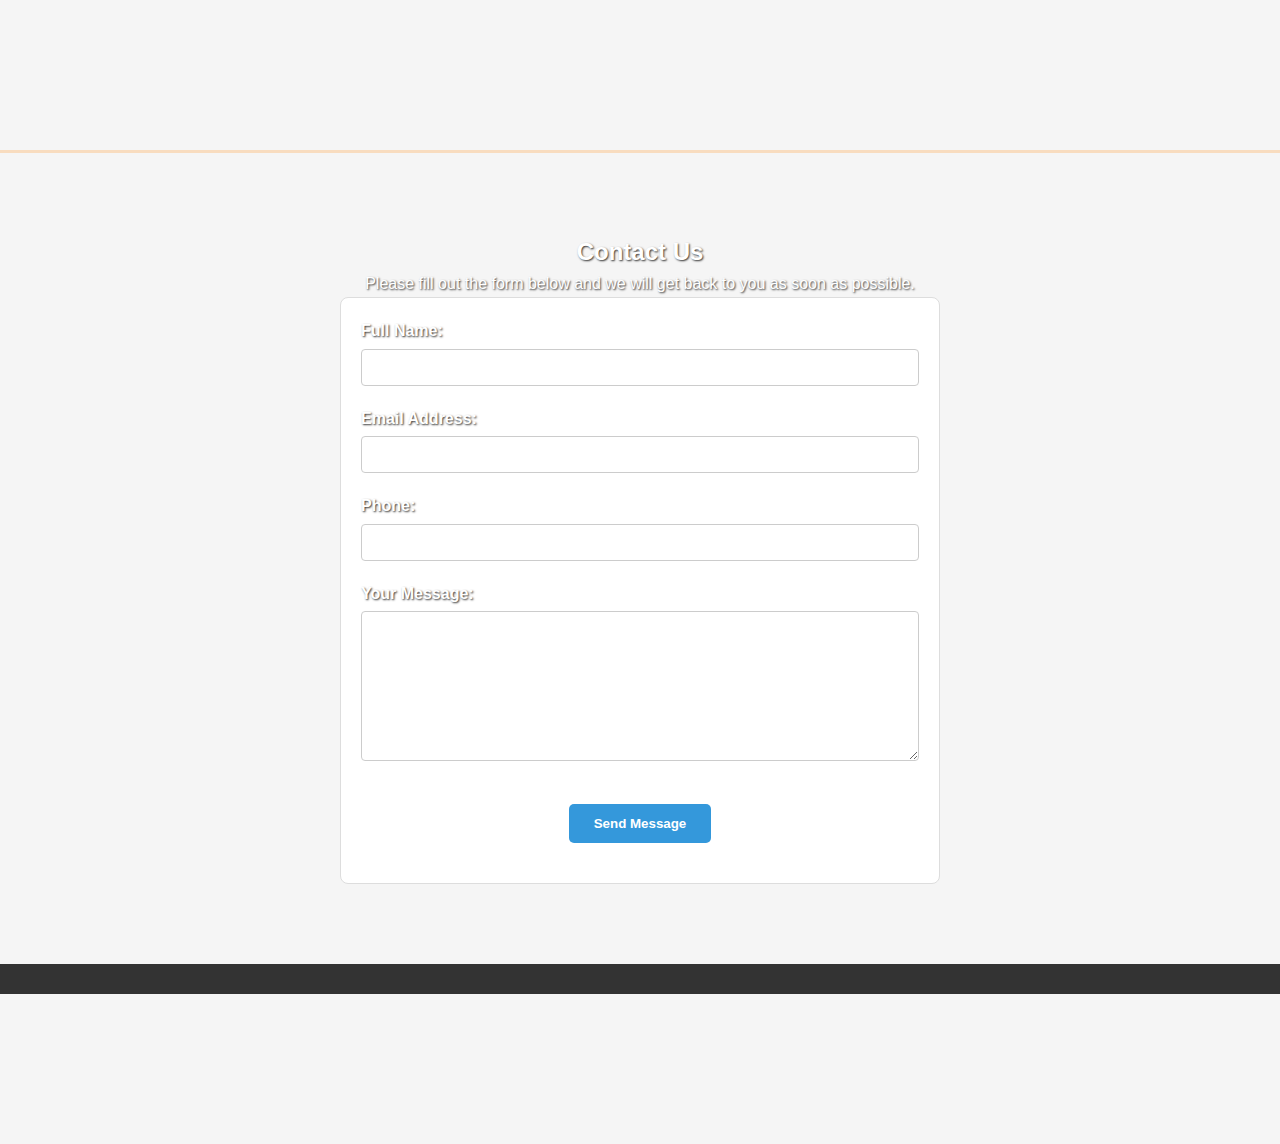
<file: contact.html>
<!DOCTYPE html>
<html lang="en" dir="ltr">
<head>
    <meta charset="UTF-8">
    <meta name="viewport" content="width=device-width, initial-scale=1.0">
    <title>Contact Us - KES2024</title>
    <link rel="stylesheet" href="style.css"> 
    <style>
        /* CSS for the form (same as before) */
        .contact-form {
            max-width: 600px;
            margin: 0 auto;
            padding: 20px;
            background: #fff;
            border: 1px solid #ddd;
            border-radius: 8px;
        }
        .form-group {
            margin-bottom: 20px;
        }
        .form-group label {
            display: block;
            margin-bottom: 5px;
            font-weight: bold;
        }
        .form-group input, .form-group textarea {
            width: 100%;
            padding: 10px;
            border: 1px solid #ccc;
            border-radius: 4px;
        }
        .form-group textarea {
            resize: vertical;
            min-height: 150px;
        }
        .submit-btn {
            background-color: #3498db;
            color: white;
            padding: 12px 25px;
        }
    </style>
</head>
<body>
    <header id="header">
        </header>

    <main id="contact-section" class="section">
        <div class="container">
            <h2 class="text-center">Contact Us</h2>
            <p class="text-center">Please fill out the form below and we will get back to you as soon as possible.</p>
            
            <form name="contact" method="POST" data-netlify="true" class="contact-form">
                <div class="form-group">
                    <label for="name">Full Name:</label>
                    <input type="text" name="name" id="name" required>
                </div>
                <div class="form-group">
                    <label for="email">Email Address:</label>
                    <input type="email" name="email" id="email" required>
                </div>
                <div class="form-group">
                    <label for="phone">Phone:</label>
                    <input type="tel" name="phone" id="phone">
                </div>
                <div class="form-group">
                    <label for="message">Your Message:</label>
                    <textarea name="message" id="message" required></textarea>
                </div>
                <div class="form-group text-center">
                    <button type="submit" class="btn submit-btn">Send Message</button>
                </div>
            </form>
        </div>
    </main>

    <footer id="footer">
        </footer>
</body>
</html>
</file>
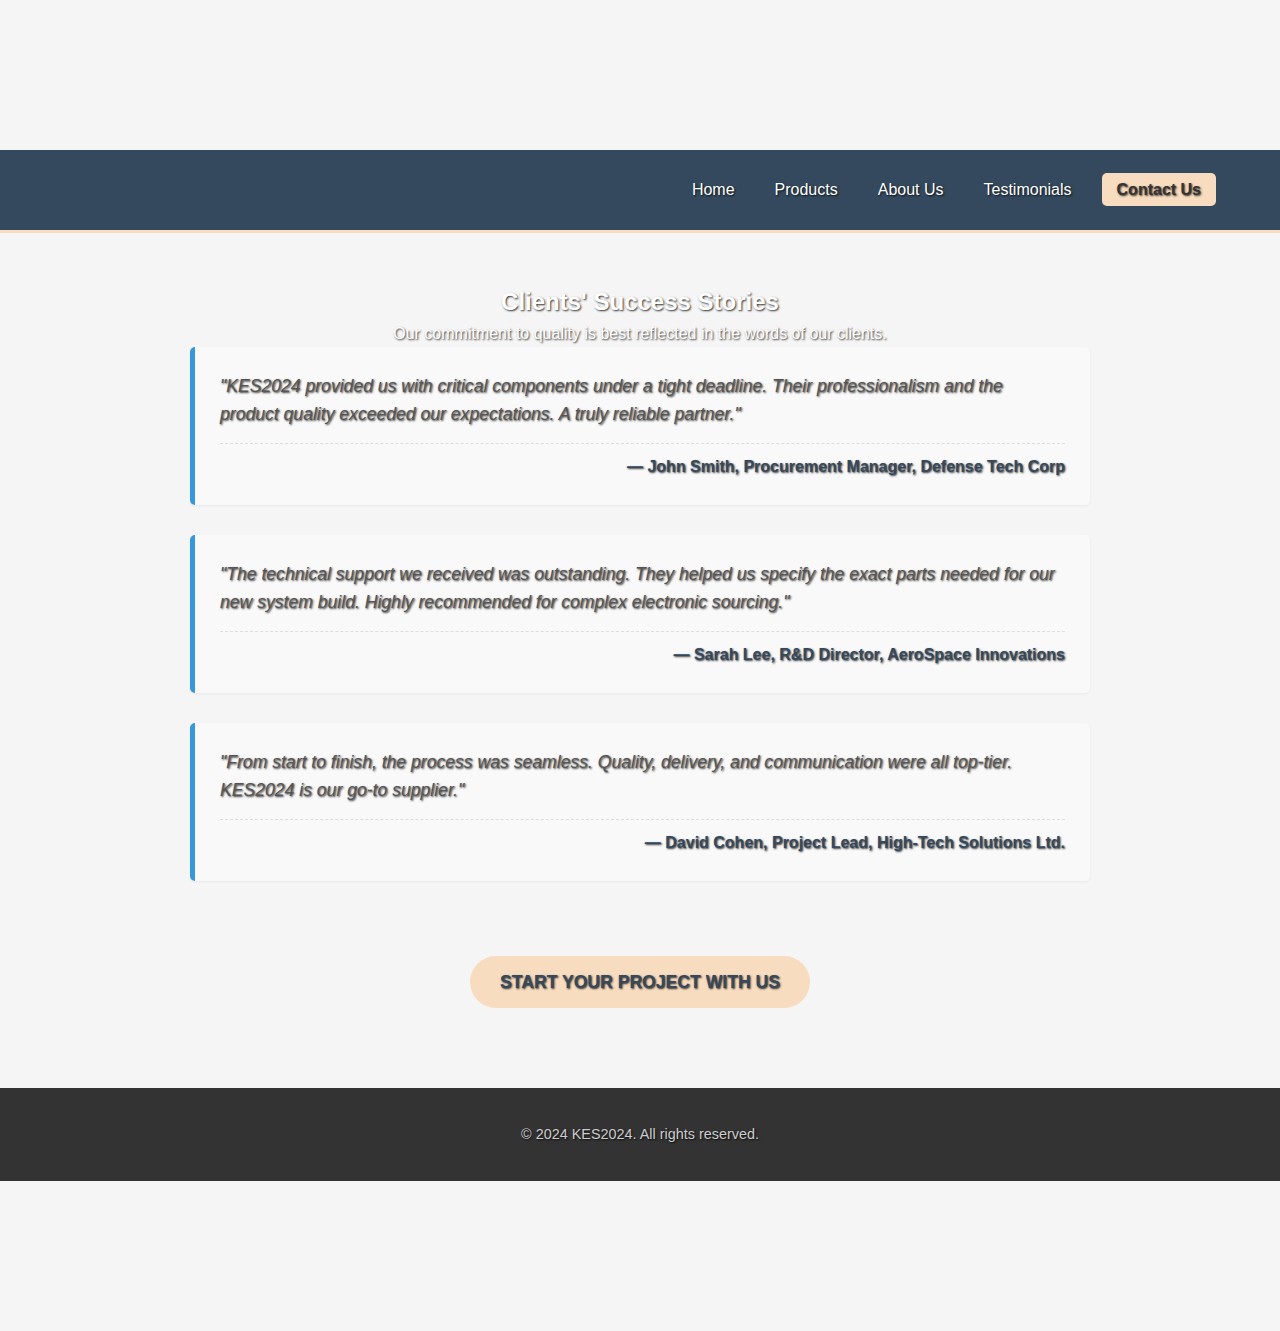
<file: testimonials.html>
<!DOCTYPE html>
<html lang="en" dir="ltr">
<head>
    <meta charset="UTF-8">
    <meta name="viewport" content="width=device-width, initial-scale=1.0">
    <title>Testimonials - KES2024</title>
    <meta name="description" content="Read what our satisfied clients have to say about KES2024's reliable service and quality electronic products.">
    <link rel="stylesheet" href="style.css"> 
    <style>
        /* Testimonial Specific CSS (Add to style.css or keep here) */
        .testimonial-container {
            max-width: 900px;
            margin: 0 auto;
        }
        .testimonial-card {
            background-color: #f9f9f9;
            border-left: 5px solid #3498db; /* Blue accent bar */
            padding: 25px;
            margin-bottom: 30px;
            border-radius: 5px;
            box-shadow: 0 1px 3px rgba(0, 0, 0, 0.05);
        }
        .quote {
            font-style: italic;
            font-size: 1.1em;
            margin-bottom: 15px;
            color: #555;
        }
        .client-info {
            font-weight: bold;
            color: #34495e;
            text-align: right;
            border-top: 1px dashed #ddd;
            padding-top: 10px;
        }
    </style>
</head>
<body>

    <header id="header">
        <nav class="container">
            <h1 class="logo">KES2024</h1>
            <ul class="nav-links">
                <li><a href="index.html">Home</a></li>
                <li><a href="products.html">Products</a></li>
                <li><a href="about.html">About Us</a></li>
                <li><a href="testimonials.html">Testimonials</a></li>
                <li><a href="contact.html" class="contact-btn">Contact Us</a></li>
            </ul>
        </nav>
    </header>

    <main id="main-content" class="section padded">
        <div class="container testimonial-container">
            <h2 class="text-center">Clients' Success Stories</h2>
            <p class="text-center intro-text">Our commitment to quality is best reflected in the words of our clients.</p>

            <div class="testimonial-card">
                <p class="quote">"KES2024 provided us with critical components under a tight deadline. Their professionalism and the product quality exceeded our expectations. A truly reliable partner."</p>
                <p class="client-info">— John Smith, Procurement Manager, Defense Tech Corp</p>
            </div>

            <div class="testimonial-card">
                <p class="quote">"The technical support we received was outstanding. They helped us specify the exact parts needed for our new system build. Highly recommended for complex electronic sourcing."</p>
                <p class="client-info">— Sarah Lee, R&D Director, AeroSpace Innovations</p>
            </div>
            
            <div class="testimonial-card">
                <p class="quote">"From start to finish, the process was seamless. Quality, delivery, and communication were all top-tier. KES2024 is our go-to supplier."</p>
                <p class="client-info">— David Cohen, Project Lead, High-Tech Solutions Ltd.</p>
            </div>

            <div class="text-center padded">
                <a href="contact.html" class="btn primary-btn">Start Your Project with Us</a>
            </div>
        </div>
    </main>

    <footer id="footer">
        <div class="container text-center">
            <p>© 2024 KES2024. All rights reserved.</p>
        </div>
    </footer>

</body>
</html>
</file>
<file: style.css>
/* =======================================================
   GENERAL BODY & TYPOGRAPHY
   ======================================================= */
* {
    box-sizing: border-box;
    margin: 0;
    padding: 0;
}

body {
    font-family: Arial, sans-serif;
    line-height: 1.6;
    color: #333;
    direction: ltr; 
    text-align: left;
    
    /* BKG2 - רקע כללי לכל העמודים (עדין) */
    background-image: url('https://i.ibb.co/Zp6BQ0Kk/BKG2.jpg');
    background-size: cover; 
    background-position: center;
    background-attachment: fixed; 
    color: white; 
    text-shadow: 1px 1px 2px rgba(0, 0, 0, 0.8); 
    padding: 150px 0; 
    background-color: #f5f5f5; /* צבע גיבוי בהיר */
}

.container {
    width: 90%;
    max-width: 1200px;
    margin: 0 auto;
    padding: 20px 0;
}

.text-center {
    text-align: center;
}

.section {
    padding: 60px 0;
}

.padded {
    padding: 30px 0;
}


/* =======================================================
   HEADER AND LOGO (TOP LEFT CORNER)
   ======================================================= */
#header {
    background-color: #34495e; /* צבע רקע לתפריט */
    color: #fff;
    border-bottom: 3px solid #f8dcbf; 
    position: sticky; 
    top: 0;
    z-index: 1000;
}

#header .container {
    display: flex;
    justify-content: space-between;
    align-items: center;
}

.logo {
    /* לוגו: 180px רוחב, 40px גובה */
    width: 180px; 
    height: 40px; 
    margin: 0;
    
    /* אינטגרציית הלוגו באמצעות ה-ID */
    background-image: url('https://i.ibb.co/C3nDc2ZG/Logo1.png');
    background-size: contain; 
    background-repeat: no-repeat;
    background-position: left center;
    
    /* הסתרת הטקסט המקורי "KES2024" */
    text-indent: -9999px; 
    overflow: hidden;
    cursor: pointer;
}

.nav-links {
    list-style: none;
    display: flex;
}

.nav-links li {
    margin-left: 20px; 
}

.nav-links a {
    color: #fff;
    text-decoration: none;
    padding: 5px 10px;
    transition: background-color 0.3s;
    border-radius: 5px;
}

.nav-links a:hover, .nav-links a.contact-btn:hover {
    background-color: rgba(255, 255, 255, 0.1);
}

.contact-btn {
    background-color: #f8dcbf; 
    color: #333 !important;
    padding: 8px 15px !important;
    font-weight: bold;
}



/* =======================================================
   MODERN HERO SECTION (BKG1 - עמוד הבית)
   ======================================================= */
#hero-section {
    /* BKG1 - רקע ראשי */
    background-image: linear-gradient(rgba(52, 73, 94, 0.75), rgba(52, 73, 94, 0.75)), /* שכבת כהה חזקה */
                      url('https://i.ibb.co/Wv4xnbCN/BKG1.jpg');
    background-size: cover; 
    background-position: center;
    background-attachment: fixed; 
    
    color: white; 
    text-shadow: 1px 1px 2px rgba(0, 0, 0, 0.8); 
    padding: 150px 0; 
}

#hero-section h2 {
    font-size: 3em;
    font-weight: 300;
}

#hero-section p {
    font-size: 1.4em;
    font-weight: 200;
}

.hero-logo {
    /* הסתרת הלוגו שבנינו ב-index.html כי אנחנו משתמשים ב-BKG */
    display: none;
}


/* =======================================================
   PRIMARY BUTTON MODERN DESIGN
   ======================================================= */
.btn {
    display: inline-block;
    padding: 10px 20px;
    text-decoration: none;
    border: none;
    border-radius: 5px;
    cursor: pointer;
    margin-top: 15px;
    font-weight: bold;
}

.primary-btn {
    background-color: #f8dcbf; 
    color: #34495e;
    font-size: 1.1em;
    padding: 12px 30px;
    border-radius: 50px; 
    text-transform: uppercase;
    font-weight: bold;
    transition: background-color 0.3s, transform 0.2s;
}

.primary-btn:hover {
    background-color: #ffe6c7;
    transform: translateY(-2px); 
}

/* =======================================================
   FOOTER
   ======================================================= */
#footer {
    background-color: #333;
    color: #ccc;
    padding: 15px 0;
    font-size: 0.9em;
}

/* =======================================================
   CAROUSEL DESIGN (PRODUCTS) - ADDED FOR product.html
   ======================================================= */
.carousel-container {
    overflow: hidden; 
    margin: 40px 0;
    width: 100%;
    border-radius: 10px;
    box-shadow: 0 5px 15px rgba(0, 0, 0, 0.1);
}

.carousel-track {
    display: flex;
    white-space: nowrap; 
    animation: scroll-loop 40s linear infinite; 
    width: fit-content; 
    padding: 20px 0; 
}

.carousel-item {
    display: inline-block;
    width: 300px; 
    height: 250px; 
    margin-right: 20px;
    position: relative;
    border-radius: 8px;
    overflow: hidden;
}

.carousel-item img {
    width: 100%;
    height: 100%;
    object-fit: cover; 
}

.product-caption {
    position: absolute;
    bottom: 0;
    left: 0;
    right: 0;
    background: rgba(52, 73, 94, 0.7); 
    color: white;
    padding: 10px 0;
    text-align: center;
    font-size: 0.9em;
}

@keyframes scroll-loop {
    0% { transform: translateX(0); }
    100% { transform: translateX(-50%); } 
}
</file>
